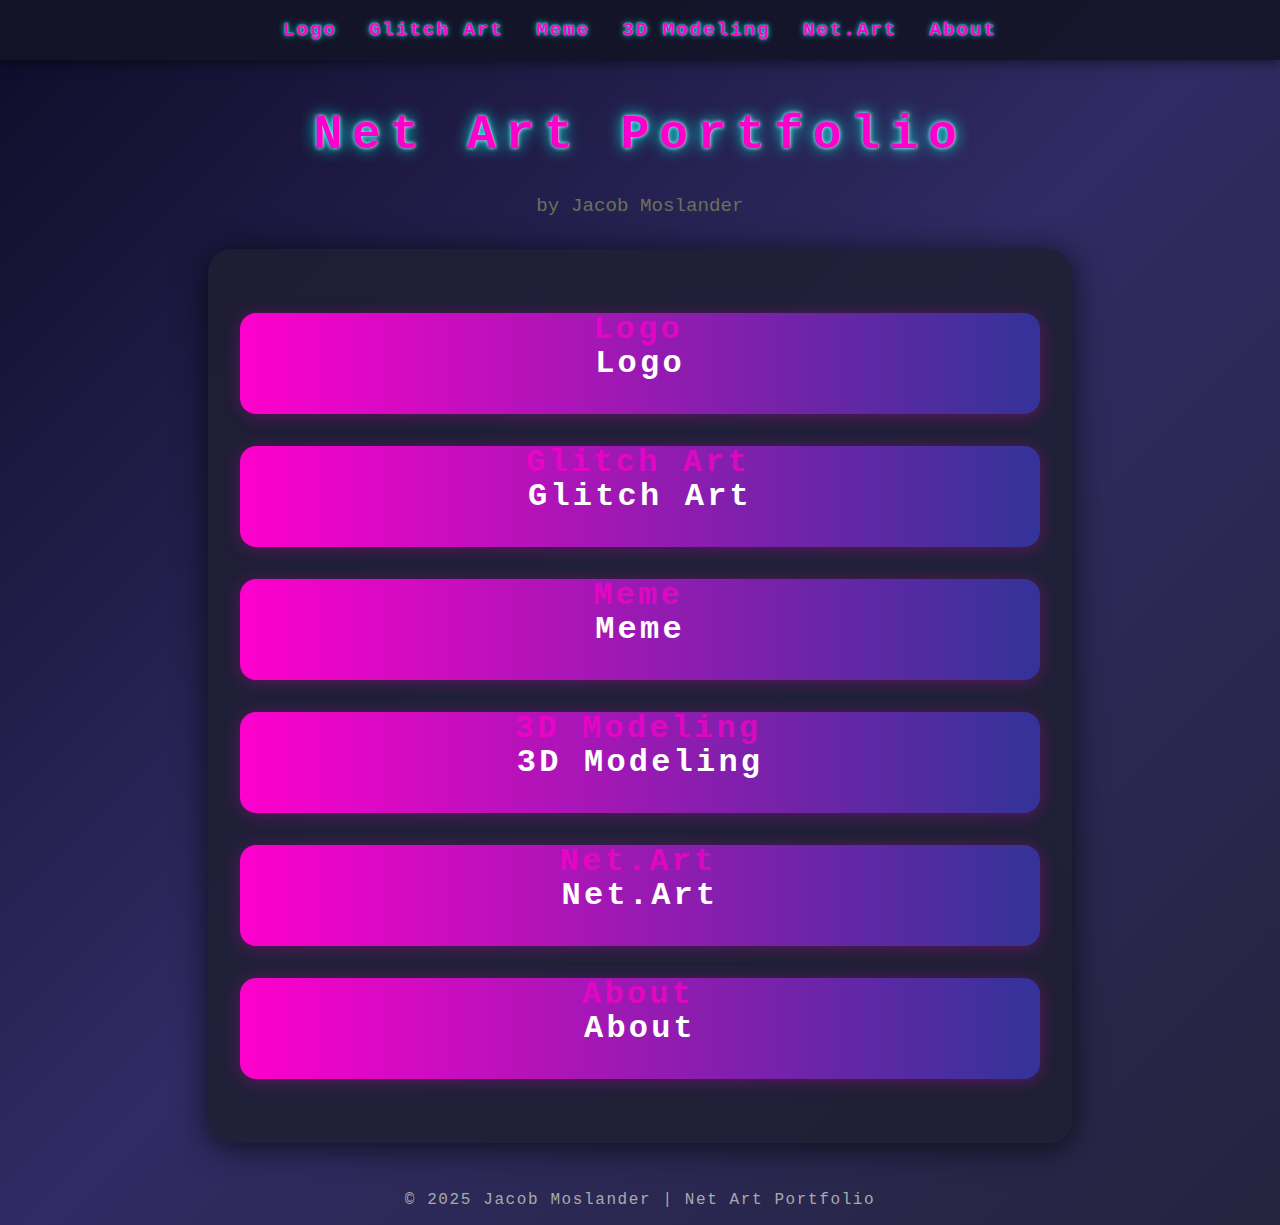
<file: index.html>
<!DOCTYPE html>
<html lang="en">
<head>
	<meta charset="UTF-8">
	<meta name="viewport" content="width=device-width, initial-scale=1.0">
	<title>Net Art Portfolio</title>
	<link rel="stylesheet" href="images/style.css">
</head>
<body>
	<nav>
		<a href="logo.html">Logo</a>
		<a href="glitch.html">Glitch Art</a>
		<a href="meme.html">Meme</a>
		<a href="#modeling">3D Modeling</a>
		<a href="#netart">Net.Art</a>
		<a href="about.html">About</a>
	</nav>
	<header>
		<h1>Net Art Portfolio</h1>
		<p style="font-size:1.2rem; color:#6b705c; text-shadow:none; background:none;">by Jacob Moslander</p>
	</header>
	<main>
		<a class="section-link" id="logo" data-text="Logo" href="logo.html">Logo</a>

		<a class="section-link" id="glitch" data-text="Glitch Art" href="glitch.html">Glitch Art</a>

		<a class="section-link" id="meme" data-text="Meme" href="meme.html">Meme</a>

		<a class="section-link" id="modeling" data-text="3D Modeling" href="3Dmodel.html">3D Modeling</a>

		<a class="section-link" id="netart" data-text="Net.Art" href="netart.html">Net.Art</a>

		<a class="section-link" id="about" data-text="About" href="about.html">About</a>

	</main>
	<footer>
		&copy; 2025 Jacob Moslander | Net Art Portfolio
	</footer>
</body>
</html>
</file>
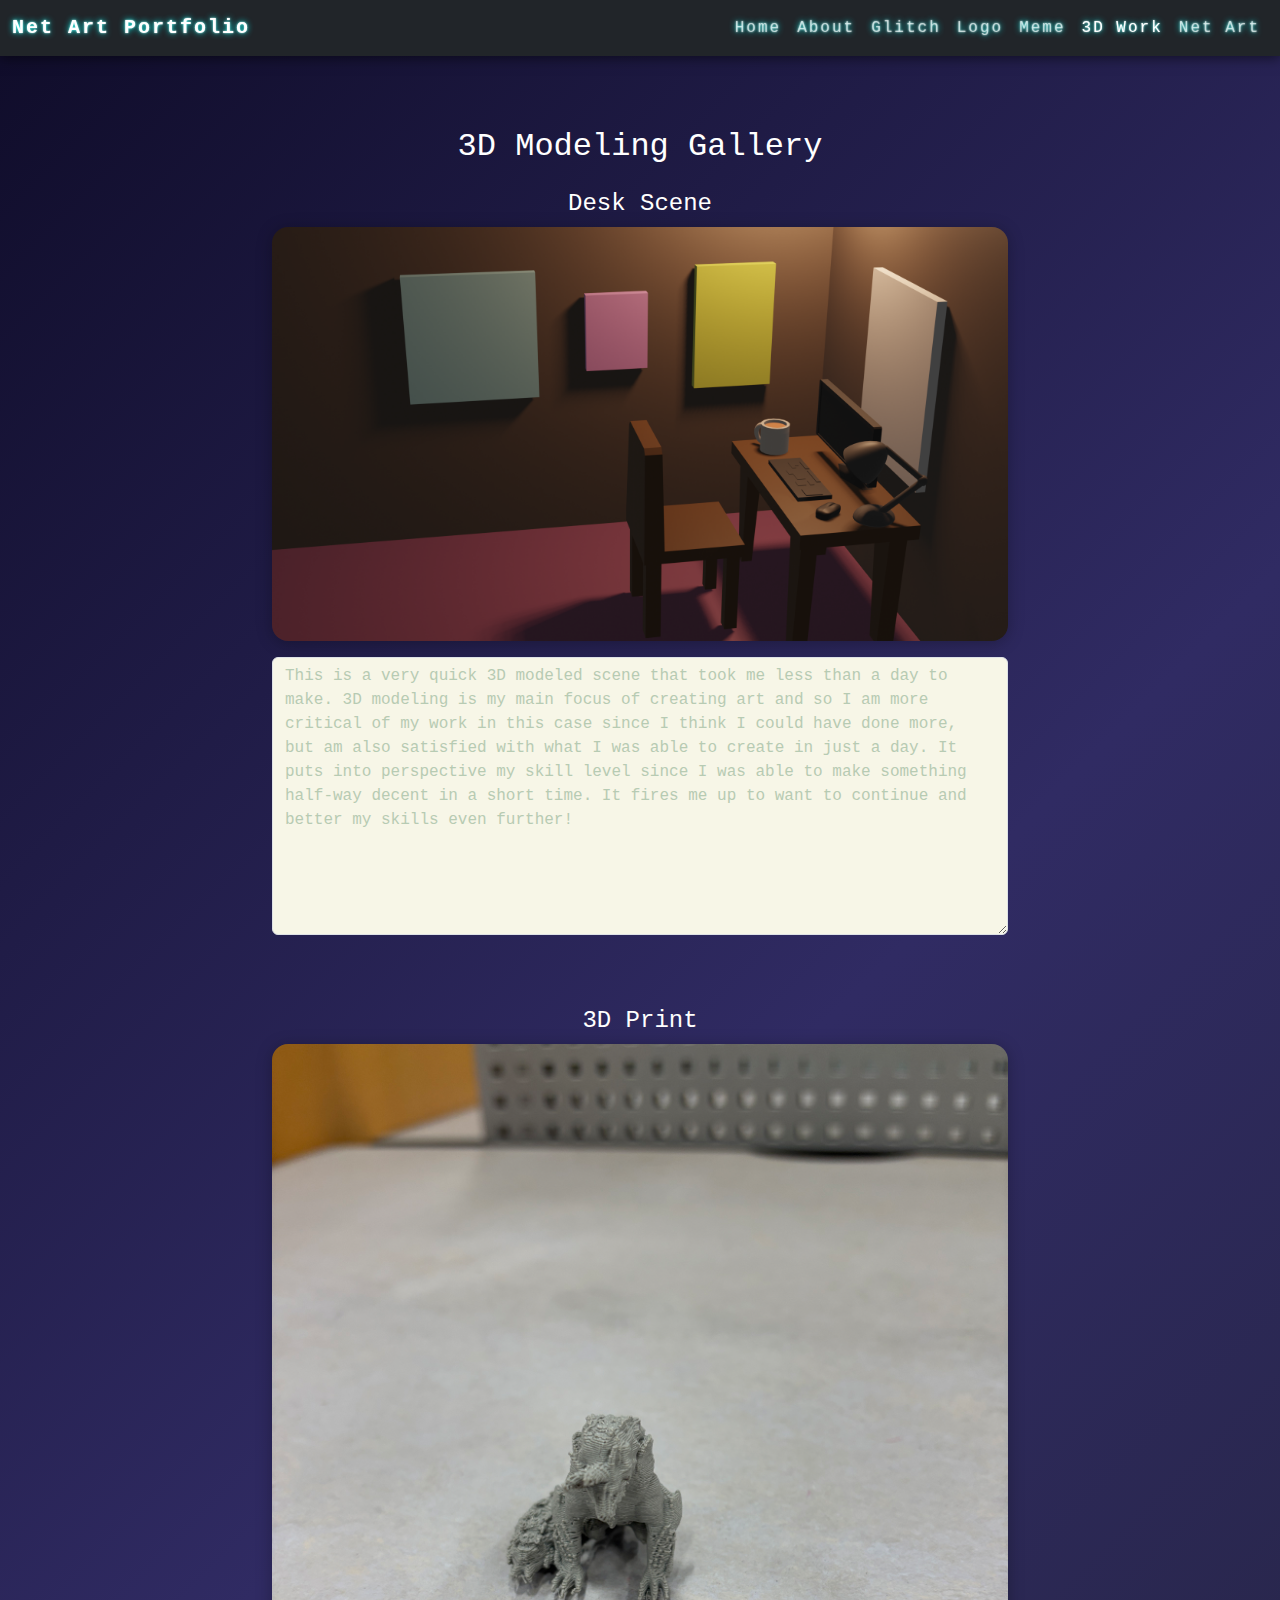
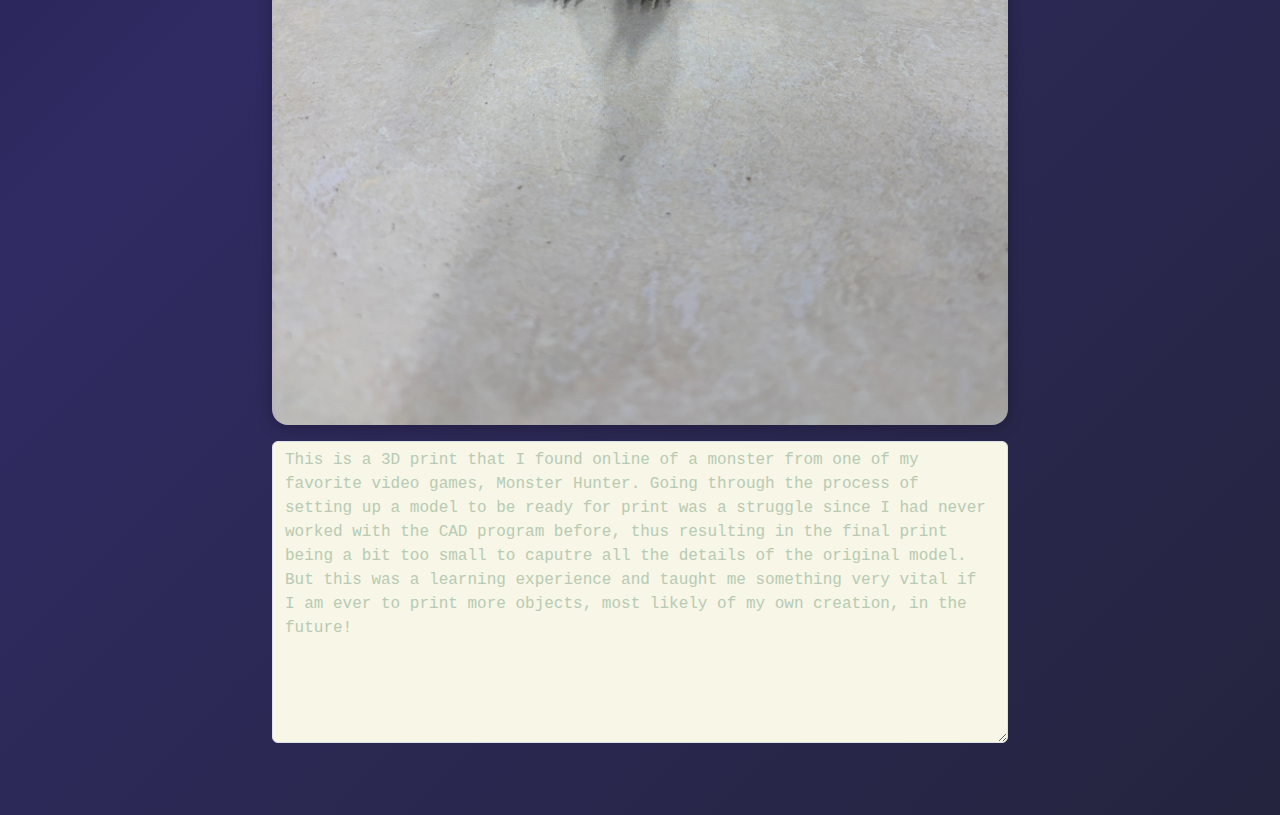
<file: 3Dmodel.html>
<!DOCTYPE html>
<html lang="en">
<head>
  <meta charset="UTF-8">
  <meta name="viewport" content="width=device-width, initial-scale=1.0">
  <title>3D Modeling Gallery</title>
  <link href="https://cdn.jsdelivr.net/npm/bootstrap@5.3.2/dist/css/bootstrap.min.css" rel="stylesheet">
  <link rel="stylesheet" href="images/style.css">
  <style>
    .gallery-img {
      cursor: pointer;
      transition: box-shadow 0.2s;
      box-shadow: 0 2px 16px #00000044;
      border-radius: 1rem;
      max-width: 100%;
      height: auto;
    }
    .gallery-img:hover {
      box-shadow: 0 4px 32px #00000088;
      filter: brightness(1.1) contrast(1.2);
    }
    .modal-img {
      width: 100%;
      border-radius: 1rem;
    }
  </style>
</head>
<body>
  <nav class="navbar navbar-expand-lg navbar-dark bg-dark sticky-top mb-4">
    <div class="container-fluid">
      <a class="navbar-brand" href="index.html">Net Art Portfolio</a>
      <button class="navbar-toggler" type="button" data-bs-toggle="collapse" data-bs-target="#navbarNav" aria-controls="navbarNav" aria-expanded="false" aria-label="Toggle navigation">
        <span class="navbar-toggler-icon"></span>
      </button>
      <div class="collapse navbar-collapse" id="navbarNav">
        <ul class="navbar-nav ms-auto">
          <li class="nav-item"><a class="nav-link" href="index.html">Home</a></li>
          <li class="nav-item"><a class="nav-link" href="about.html">About</a></li>
          <li class="nav-item"><a class="nav-link" href="glitch.html">Glitch</a></li>
          <li class="nav-item"><a class="nav-link" href="logo.html">Logo</a></li>
          <li class="nav-item"><a class="nav-link" href="meme.html">Meme</a></li>
          <li class="nav-item"><a class="nav-link active" href="3Dmodel.html">3D Work</a></li>
          <li class="nav-item"><a class="nav-link" href="netart.html">Net Art</a></li>
        </ul>
      </div>
    </div>
  </nav>
  <div class="container py-5">
    <h2 class="text-center mb-4">3D Modeling Gallery</h2>
    <div class="row justify-content-center">
      <div class="col-md-8 text-center mb-5">
        <h4>Desk Scene</h4>
        <img src="images/DeskScene.png" alt="Desk Scene" class="gallery-img mb-3" id="deskSceneImg">
        <div class="mb-4">
          <textarea class="form-control" rows="11" placeholder="Describe this 3D scene..." readonly tabindex="-1" style="background:#f7f6e7; color:#b7cbb3; cursor:not-allowed; pointer-events:none;">This is a very quick 3D modeled scene that took me less than a day to make. 3D modeling is my main focus of creating art and so I am more critical of my work in this case since I think I could have done more, but am also satisfied with what I was able to create in just a day. It puts into perspective my skill level since I was able to make something half-way decent in a short time. It fires me up to want to continue and better my skills even further!</textarea>
        </div>
      </div>
      <div class="col-md-8 text-center">
        <h4>3D Print</h4>
        <img src="images/3DPrint.jpeg" alt="3D Print" class="gallery-img mb-3" id="printImg">
        <div class="mb-4">
          <textarea class="form-control" rows="12" placeholder="Describe this 3D print..." readonly tabindex="-1" style="background:#f7f6e7; color:#b7cbb3; cursor:not-allowed; pointer-events:none;">This is a 3D print that I found online of a monster from one of my favorite video games, Monster Hunter. Going through the process of setting up a model to be ready for print was a struggle since I had never worked with the CAD program before, thus resulting in the final print being a bit too small to caputre all the details of the original model. But this was a learning experience and taught me something very vital if I am ever to print more objects, most likely of my own creation, in the future!</textarea>
        </div>
      </div>
    </div>
  </div>
  <!-- Modals -->
  <div class="modal fade" id="deskSceneModal" tabindex="-1" aria-labelledby="deskSceneModalLabel" aria-hidden="true">
    <div class="modal-dialog modal-dialog-centered modal-lg">
      <div class="modal-content bg-dark">
        <div class="modal-header border-0">
          <h5 class="modal-title text-white" id="deskSceneModalLabel">Desk Scene Preview</h5>
          <button type="button" class="btn-close btn-close-white" data-bs-dismiss="modal" aria-label="Close"></button>
        </div>
        <div class="modal-body text-center">
          <img src="images/DeskScene.png" alt="Desk Scene Large" class="modal-img">
        </div>
      </div>
    </div>
  </div>
  <div class="modal fade" id="printModal" tabindex="-1" aria-labelledby="printModalLabel" aria-hidden="true">
    <div class="modal-dialog modal-dialog-centered modal-lg">
      <div class="modal-content bg-dark">
        <div class="modal-header border-0">
          <h5 class="modal-title text-white" id="printModalLabel">3D Print Preview</h5>
          <button type="button" class="btn-close btn-close-white" data-bs-dismiss="modal" aria-label="Close"></button>
        </div>
        <div class="modal-body text-center">
          <img src="images/3DPrint.jpeg" alt="3D Print Large" class="modal-img">
        </div>
      </div>
    </div>
  </div>
  <script src="https://cdn.jsdelivr.net/npm/bootstrap@5.3.2/dist/js/bootstrap.bundle.min.js"></script>
  <script>
    document.getElementById('deskSceneImg').addEventListener('click', function() {
      var modal = new bootstrap.Modal(document.getElementById('deskSceneModal'));
      modal.show();
    });
    document.getElementById('printImg').addEventListener('click', function() {
      var modal = new bootstrap.Modal(document.getElementById('printModal'));
      modal.show();
    });
  </script>
</body>
</html>
</file>
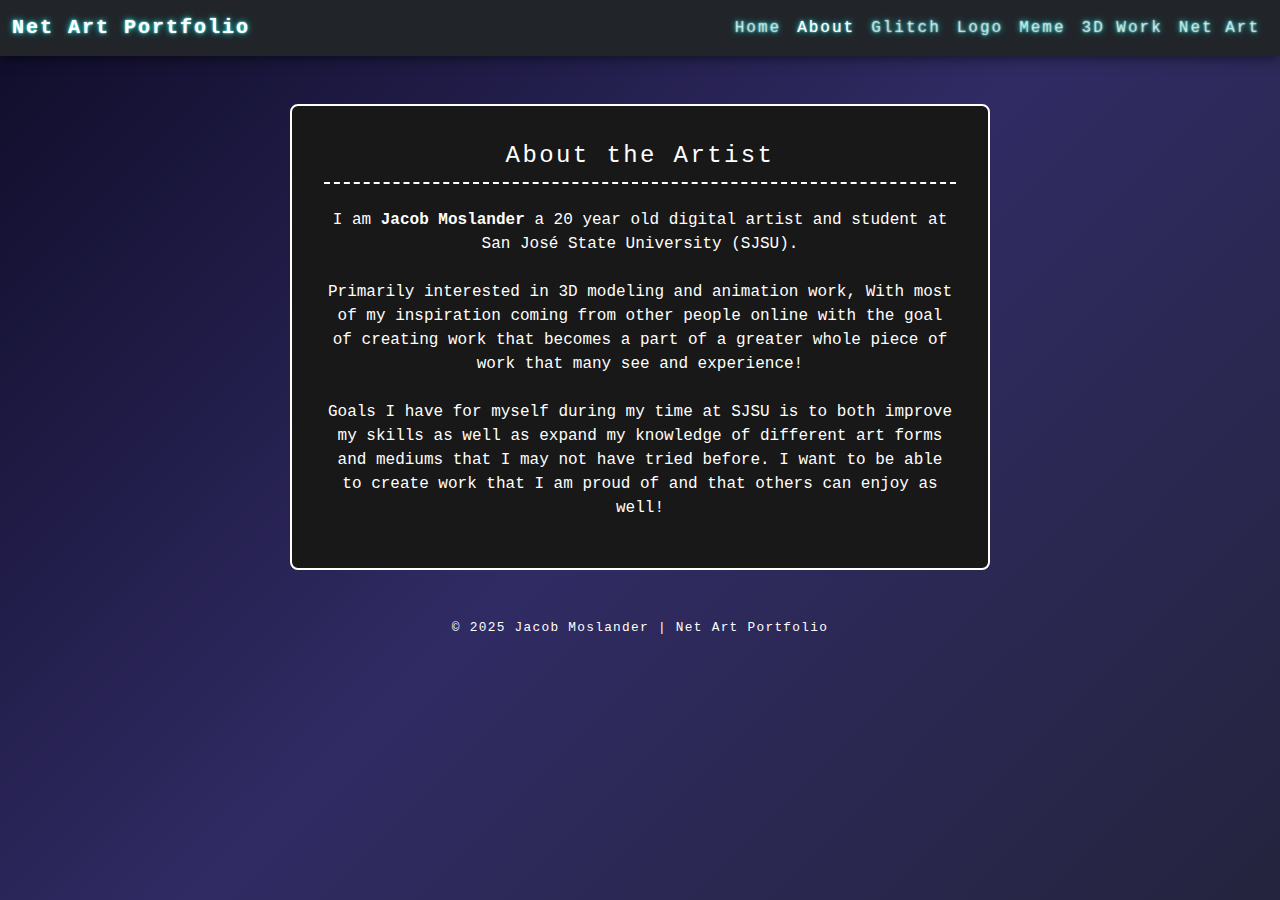
<file: about.html>
<!DOCTYPE html>
<html lang="en">
<head>
  <meta charset="UTF-8">
  <meta name="viewport" content="width=device-width, initial-scale=1.0">
  <title>About | Jacob Moslander</title>
  <link href="https://cdn.jsdelivr.net/npm/bootstrap@5.3.2/dist/css/bootstrap.min.css" rel="stylesheet">
  <link rel="stylesheet" href="images/style.css">
  <style>
    .about-section {
      background: #181818;
      border: 2px solid #fff;
      border-radius: 0.5rem;
      padding: 2rem;
      max-width: 700px;
      margin: 3rem auto;
      color: #fff;
      font-family: 'Press Start 2P', 'IBM Plex Mono', 'Courier New', Courier, monospace;
      font-size: 1rem;
      text-align: center;
    }
    .about-title {
      font-size: 1.5rem;
      color: #fff;
      border-bottom: 2px dashed #fff;
      margin-bottom: 1.5rem;
      padding-bottom: 0.5rem;
      letter-spacing: 0.1em;
    }
    .about-img {
      width: 120px;
      height: 120px;
      object-fit: cover;
      border-radius: 50%;
      border: 2px solid #fff;
      margin-bottom: 1.5rem;
      background: #222;
    }
  </style>
</head>
<body>
  <nav class="navbar navbar-expand-lg navbar-dark bg-dark sticky-top mb-4">
    <div class="container-fluid">
      <a class="navbar-brand" href="index.html">Net Art Portfolio</a>
      <button class="navbar-toggler" type="button" data-bs-toggle="collapse" data-bs-target="#navbarNav" aria-controls="navbarNav" aria-expanded="false" aria-label="Toggle navigation">
        <span class="navbar-toggler-icon"></span>
      </button>
      <div class="collapse navbar-collapse" id="navbarNav">
        <ul class="navbar-nav ms-auto">
          <li class="nav-item"><a class="nav-link" href="index.html">Home</a></li>
          <li class="nav-item"><a class="nav-link active" href="about.html">About</a></li>
          <li class="nav-item"><a class="nav-link" href="glitch.html">Glitch</a></li>
          <li class="nav-item"><a class="nav-link" href="logo.html">Logo</a></li>
          <li class="nav-item"><a class="nav-link" href="meme.html">Meme</a></li>
          <li class="nav-item"><a class="nav-link" href="3Dmodel.html">3D Work</a></li>
          <li class="nav-item"><a class="nav-link" href="netart.html">Net Art</a></li>
        </ul>
      </div>
    </div>
  </nav>
  <section class="about-section">
    <div class="about-title">About the Artist</div>
    <!-- Optionally add a profile image here -->
    <!-- <img src="images/profile.jpg" alt="Jacob Moslander" class="about-img"> -->
    <p>
      I am <strong>Jacob Moslander</strong> a 20 year old digital artist and student at San José State University (SJSU).<br><br>
      Primarily interested in 3D modeling and animation work, With most of my inspiration coming from other people online with the goal of creating work that becomes a part of a greater whole piece of work that many see and experience! <br><br>
      Goals I have for myself during my time at SJSU is to both improve my skills as well as expand my knowledge of different art forms and mediums that I may not have tried before. I want to be able to create work that I am proud of and that others can enjoy as well!
    </p>
  </section>
  <footer class="text-center mt-5 mb-3" style="color:#fff; font-size:0.8rem;">
    &copy; 2025 Jacob Moslander | Net Art Portfolio
  </footer>
</body>
</html>
</file>
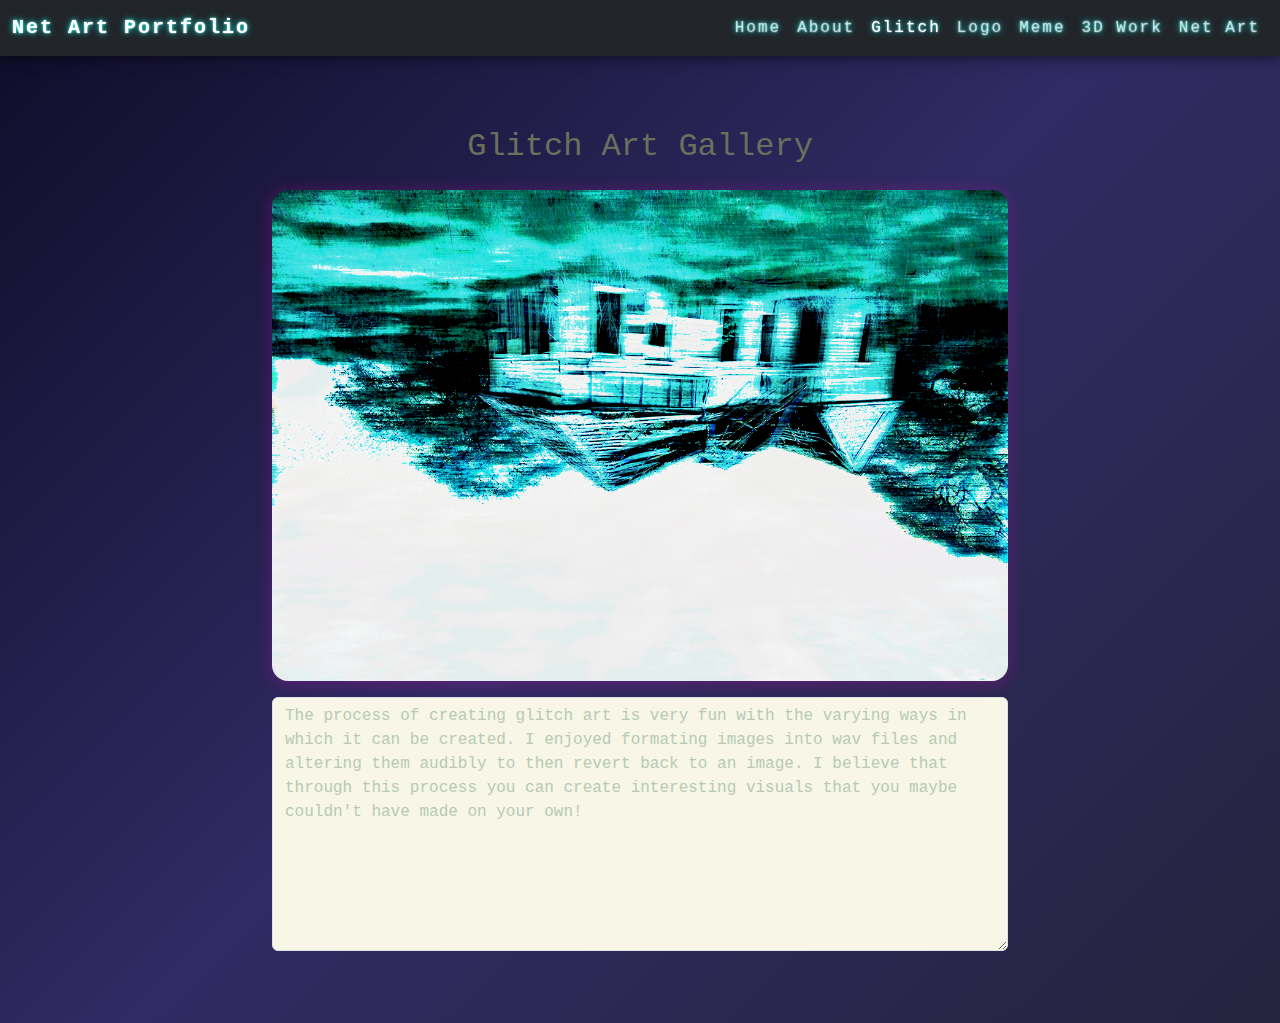
<file: glitch.html>
<!DOCTYPE html>
<html lang="en">
<head>
  <meta charset="UTF-8">
  <meta name="viewport" content="width=device-width, initial-scale=1.0">
  <title>Glitch Art Gallery</title>
  <link href="https://cdn.jsdelivr.net/npm/bootstrap@5.3.2/dist/css/bootstrap.min.css" rel="stylesheet">
  <link rel="stylesheet" href="images/style.css">
  <style>
    .gallery-img {
      cursor: pointer;
      transition: box-shadow 0.2s;
      box-shadow: 0 2px 16px #ff00cc44;
      border-radius: 1rem;
      max-width: 100%;
      height: auto;
    }
    .gallery-img:hover {
      box-shadow: 0 4px 32px #00fff788;
      filter: brightness(1.1) contrast(1.2);
    }
    .modal-img {
      width: 100%;
      border-radius: 1rem;
    }
  </style>
</head>
<body>
  <nav class="navbar navbar-expand-lg navbar-dark bg-dark sticky-top mb-4">
    <div class="container-fluid">
      <a class="navbar-brand" href="index.html">Net Art Portfolio</a>
      <button class="navbar-toggler" type="button" data-bs-toggle="collapse" data-bs-target="#navbarNav" aria-controls="navbarNav" aria-expanded="false" aria-label="Toggle navigation">
        <span class="navbar-toggler-icon"></span>
      </button>
      <div class="collapse navbar-collapse" id="navbarNav">
        <ul class="navbar-nav ms-auto">
          <li class="nav-item"><a class="nav-link" href="index.html">Home</a></li>
          <li class="nav-item"><a class="nav-link" href="about.html">About</a></li>
          <li class="nav-item"><a class="nav-link active" href="glitch.html">Glitch</a></li>
          <li class="nav-item"><a class="nav-link" href="logo.html">Logo</a></li>
          <li class="nav-item"><a class="nav-link" href="meme.html">Meme</a></li>
          <li class="nav-item"><a class="nav-link" href="3Dmodel.html">3D Work</a></li>
          <li class="nav-item"><a class="nav-link" href="netart.html">Net Art</a></li>
        </ul>
      </div>
    </div>
  </nav>
  <div class="container py-5">
    <h2 class="text-center mb-4" style="color:#6b705c; text-shadow:none; background:none;">Glitch Art Gallery</h2>
    <div class="row justify-content-center">
      <div class="col-md-8 text-center">
        <img src="images/glitch-art.png" alt="Glitch Art" class="gallery-img mb-3" id="glitchImage">
        <div class="mb-4">
          <textarea class="form-control" rows="10" placeholder="Describe this artwork..." readonly tabindex="-1" style="background:#f7f6e7; color:#b7cbb3; cursor:not-allowed; pointer-events:none;">The process of creating glitch art is very fun with the varying ways in which it can be created. I enjoyed formating images into wav files and altering them audibly to then revert back to an image. I believe that through this process you can create interesting visuals that you maybe couldn't have made on your own!</textarea>
        </div>
      </div>
    </div>
  </div>
  <!-- Modal -->
  <div class="modal fade" id="imageModal" tabindex="-1" aria-labelledby="imageModalLabel" aria-hidden="true">
    <div class="modal-dialog modal-dialog-centered modal-lg">
      <div class="modal-content bg-dark">
        <div class="modal-header border-0">
          <h5 class="modal-title text-white" id="imageModalLabel">Glitch Art Preview</h5>
          <button type="button" class="btn-close btn-close-white" data-bs-dismiss="modal" aria-label="Close"></button>
        </div>
        <div class="modal-body text-center">
          <img src="images/glitch-art.png" alt="Glitch Art Large" class="modal-img">
        </div>
      </div>
    </div>
  </div>
  <script src="https://cdn.jsdelivr.net/npm/bootstrap@5.3.2/dist/js/bootstrap.bundle.min.js"></script>
  <script>
    document.getElementById('glitchImage').addEventListener('click', function() {
      var modal = new bootstrap.Modal(document.getElementById('imageModal'));
      modal.show();
    });
  </script>
</body>
</html>
</file>
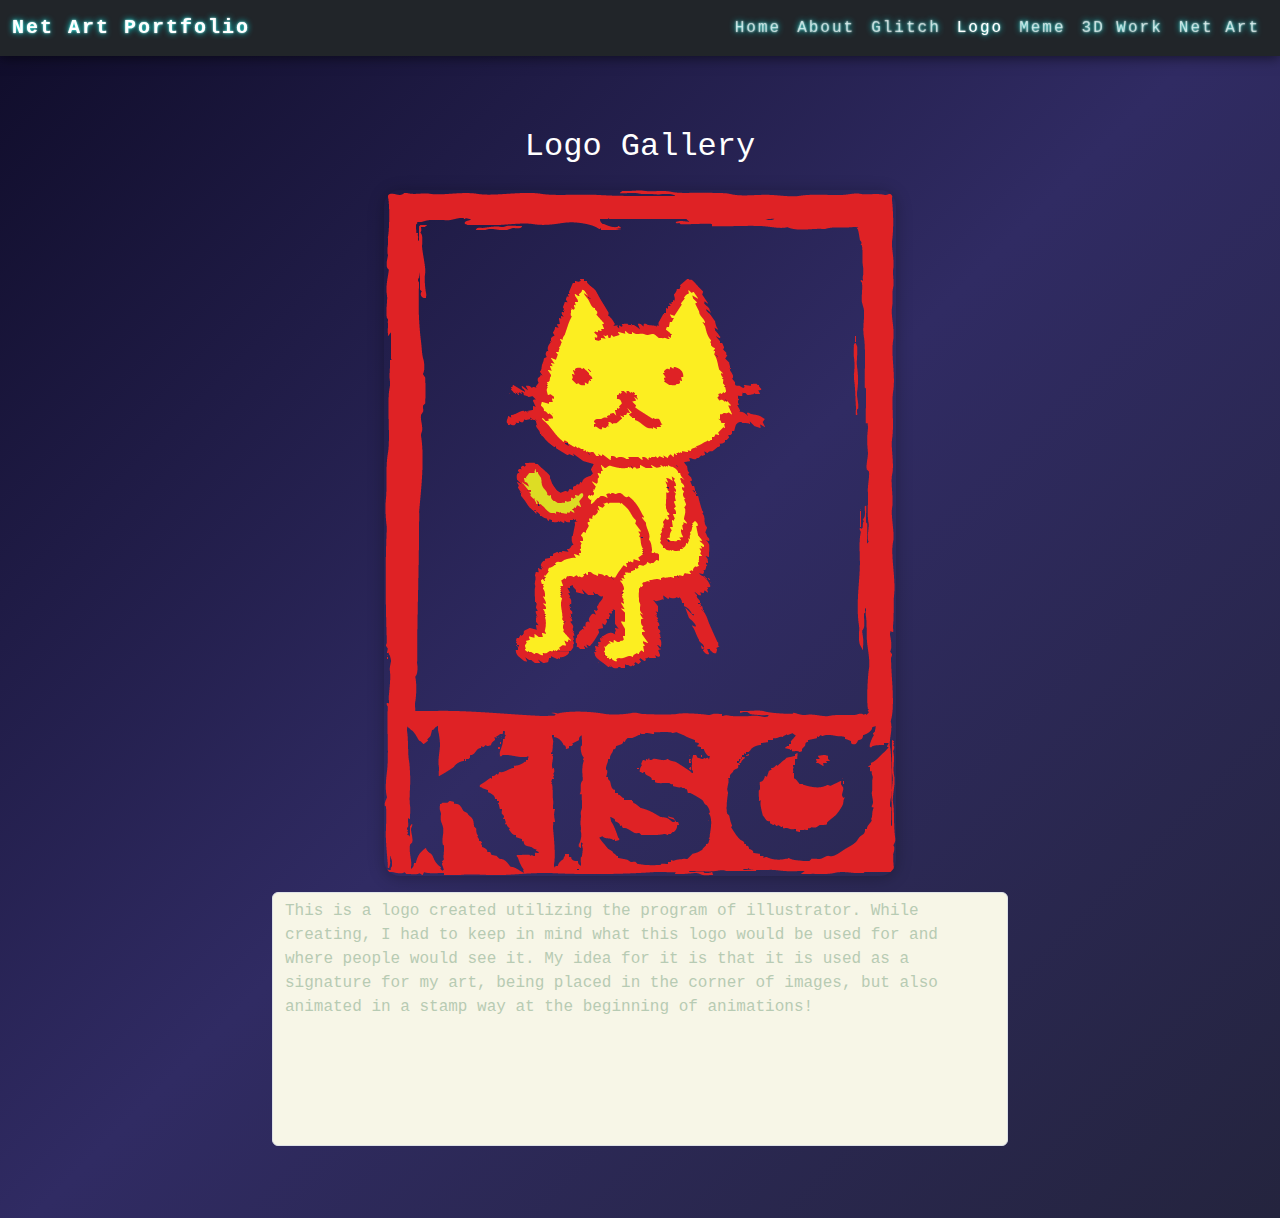
<file: logo.html>
<!DOCTYPE html>
<html lang="en">
<head>
  <meta charset="UTF-8">
  <meta name="viewport" content="width=device-width, initial-scale=1.0">
  <title>Logo Gallery</title>
  <link href="https://cdn.jsdelivr.net/npm/bootstrap@5.3.2/dist/css/bootstrap.min.css" rel="stylesheet">
  <link rel="stylesheet" href="images/style.css">
  <style>
    .gallery-img {
      cursor: pointer;
      transition: box-shadow 0.2s;
      box-shadow: 0 2px 16px #00000044;
      border-radius: 1rem;
      max-width: 100%;
      height: auto;
    }
    .gallery-img:hover {
      box-shadow: 0 4px 32px #00000088;
      filter: brightness(1.1) contrast(1.2);
    }
    .modal-img {
      width: 100%;
      border-radius: 1rem;
    }
  </style>
</head>
<body>
  <nav class="navbar navbar-expand-lg navbar-dark bg-dark sticky-top mb-4">
    <div class="container-fluid">
      <a class="navbar-brand" href="index.html">Net Art Portfolio</a>
      <button class="navbar-toggler" type="button" data-bs-toggle="collapse" data-bs-target="#navbarNav" aria-controls="navbarNav" aria-expanded="false" aria-label="Toggle navigation">
        <span class="navbar-toggler-icon"></span>
      </button>
      <div class="collapse navbar-collapse" id="navbarNav">
        <ul class="navbar-nav ms-auto">
          <li class="nav-item"><a class="nav-link" href="index.html">Home</a></li>
          <li class="nav-item"><a class="nav-link" href="about.html">About</a></li>
          <li class="nav-item"><a class="nav-link" href="glitch.html">Glitch</a></li>
          <li class="nav-item"><a class="nav-link active" href="logo.html">Logo</a></li>
          <li class="nav-item"><a class="nav-link" href="meme.html">Meme</a></li>
          <li class="nav-item"><a class="nav-link" href="3Dmodel.html">3D Work</a></li>
          <li class="nav-item"><a class="nav-link" href="netart.html">Net Art</a></li>
        </ul>
      </div>
    </div>
  </nav>
  <div class="container py-5">
    <h2 class="text-center mb-4">Logo Gallery</h2>
    <div class="row justify-content-center">
      <div class="col-md-8 text-center">
        <img src="images/Logo.png" alt="Logo" class="gallery-img mb-3" id="logoImage">
        <div class="mb-4">
          <textarea class="form-control" rows="10" placeholder="Describe this logo..." readonly tabindex="-1" style="background:#f7f6e7; color:#b7cbb3; cursor:not-allowed; pointer-events:none; height:auto; min-height:220px; overflow:hidden; resize:none;">This is a logo created utilizing the program of illustrator. While creating, I had to keep in mind what this logo would be used for and where people would see it. My idea for it is that it is used as a signature for my art, being placed in the corner of images, but also animated in a stamp way at the beginning of animations! </textarea>
        </div>
      </div>
    </div>
  </div>
  <!-- Modal -->
  <div class="modal fade" id="imageModal" tabindex="-1" aria-labelledby="imageModalLabel" aria-hidden="true">
    <div class="modal-dialog modal-dialog-centered modal-lg">
      <div class="modal-content bg-dark">
        <div class="modal-header border-0">
          <h5 class="modal-title text-white" id="imageModalLabel">Logo Preview</h5>
          <button type="button" class="btn-close btn-close-white" data-bs-dismiss="modal" aria-label="Close"></button>
        </div>
        <div class="modal-body text-center">
          <img src="images/Logo.png" alt="Logo Large" class="modal-img">
        </div>
      </div>
    </div>
  </div>
  <script src="https://cdn.jsdelivr.net/npm/bootstrap@5.3.2/dist/js/bootstrap.bundle.min.js"></script>
  <script>
    document.getElementById('logoImage').addEventListener('click', function() {
      var modal = new bootstrap.Modal(document.getElementById('imageModal'));
      modal.show();
    });
  </script>
</body>
</html>
</file>
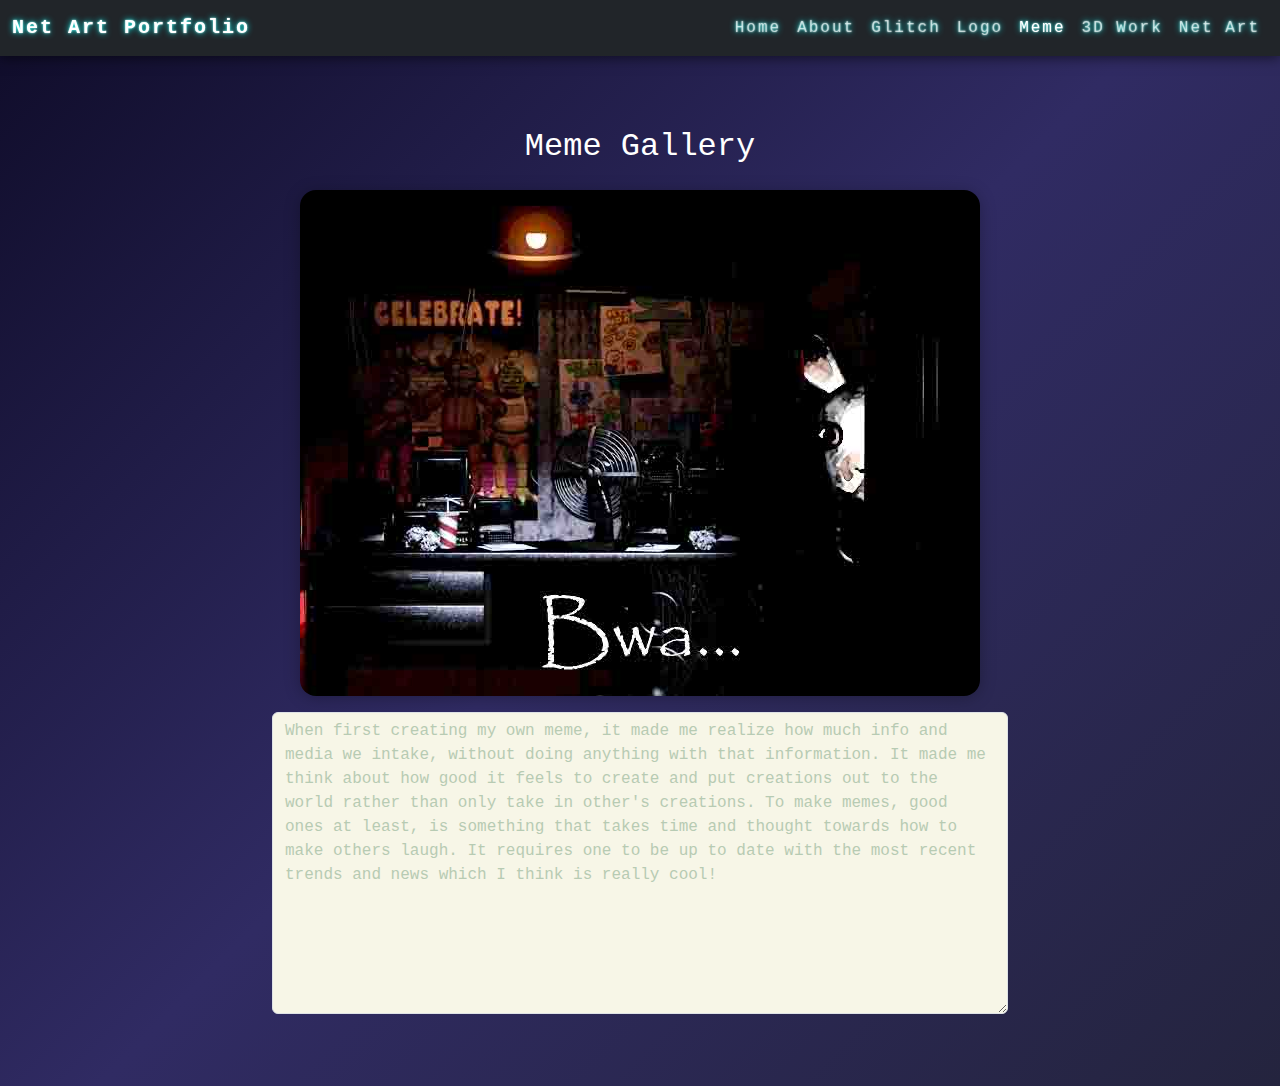
<file: meme.html>
<!DOCTYPE html>
<html lang="en">
<head>
  <meta charset="UTF-8">
  <meta name="viewport" content="width=device-width, initial-scale=1.0">
  <title>Meme Gallery</title>
  <link href="https://cdn.jsdelivr.net/npm/bootstrap@5.3.2/dist/css/bootstrap.min.css" rel="stylesheet">
  <link rel="stylesheet" href="images/style.css">
  <style>
    .gallery-img {
      cursor: pointer;
      transition: box-shadow 0.2s;
      box-shadow: 0 2px 16px #00000044;
      border-radius: 1rem;
      max-width: 100%;
      height: auto;
    }
    .gallery-img:hover {
      box-shadow: 0 4px 32px #00000088;
      filter: brightness(1.1) contrast(1.2);
    }
    .modal-img {
      width: 100%;
      border-radius: 1rem;
    }
  </style>
</head>
<body>
  <nav class="navbar navbar-expand-lg navbar-dark bg-dark sticky-top mb-4">
    <div class="container-fluid">
      <a class="navbar-brand" href="index.html">Net Art Portfolio</a>
      <button class="navbar-toggler" type="button" data-bs-toggle="collapse" data-bs-target="#navbarNav" aria-controls="navbarNav" aria-expanded="false" aria-label="Toggle navigation">
        <span class="navbar-toggler-icon"></span>
      </button>
      <div class="collapse navbar-collapse" id="navbarNav">
        <ul class="navbar-nav ms-auto">
          <li class="nav-item"><a class="nav-link" href="index.html">Home</a></li>
          <li class="nav-item"><a class="nav-link" href="about.html">About</a></li>
          <li class="nav-item"><a class="nav-link" href="glitch.html">Glitch</a></li>
          <li class="nav-item"><a class="nav-link" href="logo.html">Logo</a></li>
          <li class="nav-item"><a class="nav-link active" href="meme.html">Meme</a></li>
          <li class="nav-item"><a class="nav-link" href="3Dmodel.html">3D Work</a></li>
          <li class="nav-item"><a class="nav-link" href="netart.html">Net Art</a></li>
        </ul>
      </div>
    </div>
  </nav>
  <div class="container py-5">
    <h2 class="text-center mb-4">Meme Gallery</h2>
    <div class="row justify-content-center">
      <div class="col-md-8 text-center">
        <img src="images/meme.jpg" alt="Meme" class="gallery-img mb-3" id="memeImage">
        <div class="mb-4">
          <textarea class="form-control" rows="12" placeholder="Describe this meme..." readonly tabindex="-1" style="background:#f7f6e7; color:#b7cbb3; cursor:not-allowed; pointer-events:none;">When first creating my own meme, it made me realize how much info and media we intake, without doing anything with that information. It made me think about how good it feels to create and put creations out to the world rather than only take in other's creations. To make memes, good ones at least, is something that takes time and thought towards how to make others laugh. It requires one to be up to date with the most recent trends and news which I think is really cool!</textarea>
        </div>
      </div>
    </div>
  </div>
  <!-- Modal -->
  <div class="modal fade" id="imageModal" tabindex="-1" aria-labelledby="imageModalLabel" aria-hidden="true">
    <div class="modal-dialog modal-dialog-centered modal-lg">
      <div class="modal-content bg-dark">
        <div class="modal-header border-0">
          <h5 class="modal-title text-white" id="imageModalLabel">Meme Preview</h5>
          <button type="button" class="btn-close btn-close-white" data-bs-dismiss="modal" aria-label="Close"></button>
        </div>
        <div class="modal-body text-center">
          <img src="images/meme.jpg" alt="Meme Large" class="modal-img">
        </div>
      </div>
    </div>
  </div>
  <script src="https://cdn.jsdelivr.net/npm/bootstrap@5.3.2/dist/js/bootstrap.bundle.min.js"></script>
  <script>
    document.getElementById('memeImage').addEventListener('click', function() {
      var modal = new bootstrap.Modal(document.getElementById('imageModal'));
      modal.show();
    });
  </script>
</body>
</html>
</file>
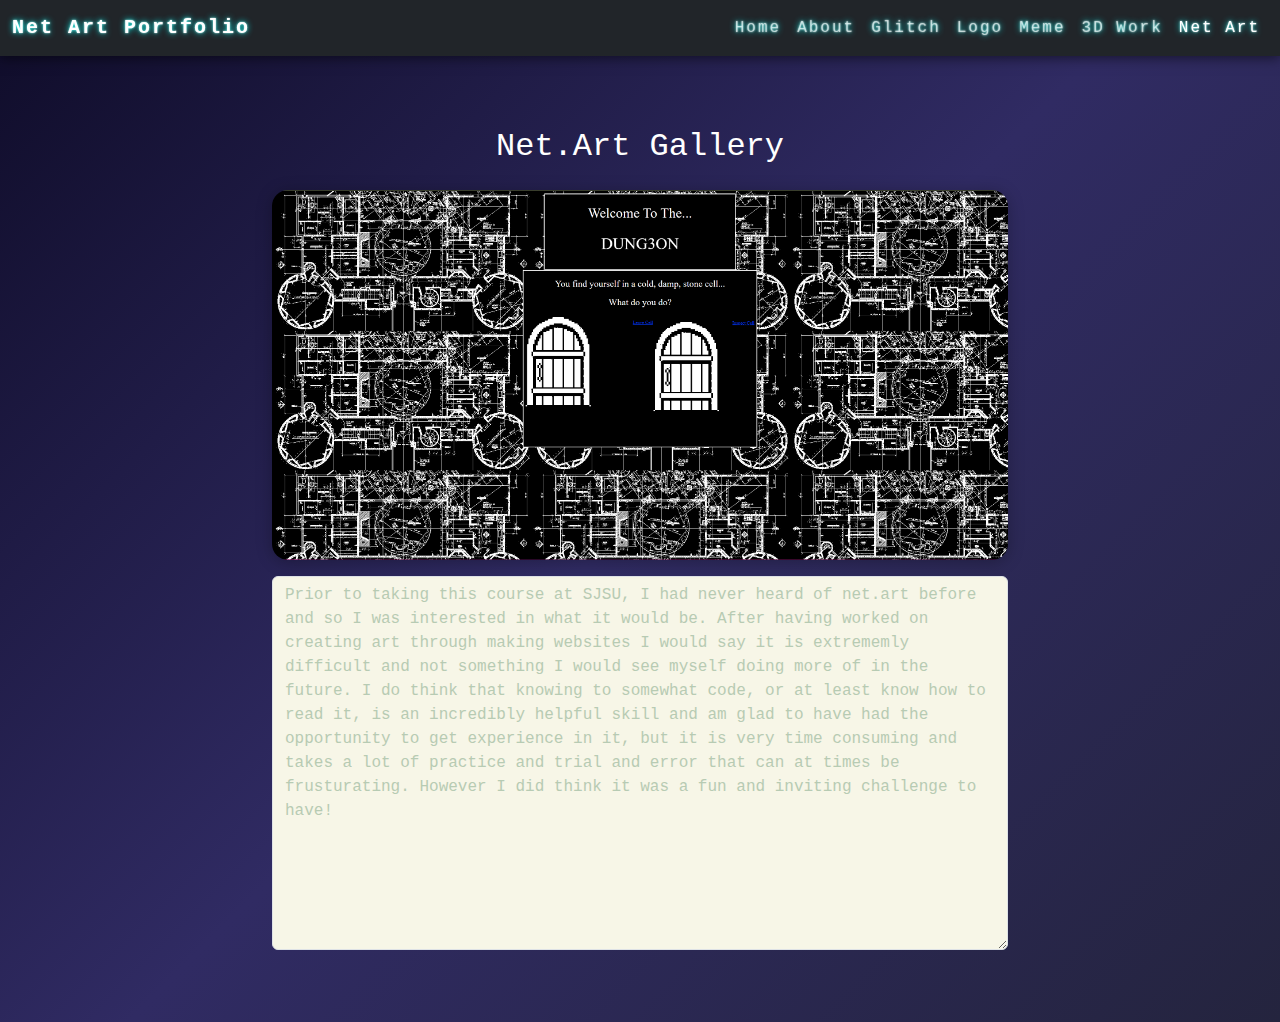
<file: netart.html>
<!DOCTYPE html>
<html lang="en">
<head>
  <meta charset="UTF-8">
  <meta name="viewport" content="width=device-width, initial-scale=1.0">
  <title>Net.Art Gallery</title>
  <link href="https://cdn.jsdelivr.net/npm/bootstrap@5.3.2/dist/css/bootstrap.min.css" rel="stylesheet">
  <link rel="stylesheet" href="images/style.css">
  <style>
    .gallery-img {
      cursor: pointer;
      transition: box-shadow 0.2s;
      box-shadow: 0 2px 16px #00000044;
      border-radius: 1rem;
      max-width: 100%;
      height: auto;
    }
    .gallery-img:hover {
      box-shadow: 0 4px 32px #00000088;
      filter: brightness(1.1) contrast(1.2);
    }
    .modal-img {
      width: 100%;
      border-radius: 1rem;
    }
  </style>
</head>
<body>
  <nav class="navbar navbar-expand-lg navbar-dark bg-dark sticky-top mb-4">
    <div class="container-fluid">
      <a class="navbar-brand" href="index.html">Net Art Portfolio</a>
      <button class="navbar-toggler" type="button" data-bs-toggle="collapse" data-bs-target="#navbarNav" aria-controls="navbarNav" aria-expanded="false" aria-label="Toggle navigation">
        <span class="navbar-toggler-icon"></span>
      </button>
      <div class="collapse navbar-collapse" id="navbarNav">
        <ul class="navbar-nav ms-auto">
          <li class="nav-item"><a class="nav-link" href="index.html">Home</a></li>
          <li class="nav-item"><a class="nav-link" href="about.html">About</a></li>
          <li class="nav-item"><a class="nav-link" href="glitch.html">Glitch</a></li>
          <li class="nav-item"><a class="nav-link" href="logo.html">Logo</a></li>
          <li class="nav-item"><a class="nav-link" href="meme.html">Meme</a></li>
          <li class="nav-item"><a class="nav-link" href="3Dmodel.html">3D Work</a></li>
          <li class="nav-item"><a class="nav-link active" href="netart.html">Net Art</a></li>
        </ul>
      </div>
    </div>
  </nav>
  <div class="container py-5">
    <h2 class="text-center mb-4">Net.Art Gallery</h2>
    <div class="row justify-content-center">
      <div class="col-md-8 text-center">
        <img src="images/dung3onsc.PNG" alt="Net Art" class="gallery-img mb-3" id="netartImage" style="cursor:pointer;">
        <div class="mb-4">
          <textarea class="form-control" rows="15" placeholder="Describe this net.art piece..." readonly tabindex="-1" style="background:#f7f6e7; color:#b7cbb3; cursor:not-allowed; pointer-events:none;">Prior to taking this course at SJSU, I had never heard of net.art before and so I was interested in what it would be. After having worked on creating art through making websites I would say it is extrememly difficult and not something I would see myself doing more of in the future. I do think that knowing to somewhat code, or at least know how to read it, is an incredibly helpful skill and am glad to have had the opportunity to get experience in it, but it is very time consuming and takes a lot of practice and trial and error that can at times be frusturating. However I did think it was a fun and inviting challenge to have!</textarea>
        </div>
      </div>
    </div>
  </div>
  <!-- Modal -->
  <div class="modal fade" id="imageModal" tabindex="-1" aria-labelledby="imageModalLabel" aria-hidden="true">
    <div class="modal-dialog modal-dialog-centered modal-lg">
      <div class="modal-content bg-dark">
        <div class="modal-header border-0">
          <h5 class="modal-title text-white" id="imageModalLabel">Net.Art Preview</h5>
          <button type="button" class="btn-close btn-close-white" data-bs-dismiss="modal" aria-label="Close"></button>
        </div>
        <div class="modal-body text-center">
          <img src="images/dung3onsc.PNG" alt="Net Art Large" class="modal-img">
        </div>
      </div>
    </div>
  </div>
  <script src="https://cdn.jsdelivr.net/npm/bootstrap@5.3.2/dist/js/bootstrap.bundle.min.js"></script>
  <script>
    document.getElementById('netartImage').addEventListener('click', function() {
      window.open("https://jc0b8.github.io/DUNG3ON/", "_blank");
    });
  </script>
</body>
</html>
</file>
<file: images/style.css>
/* Net Art Inspired Portfolio Styles */
body {
  background: #0f0c29;  /* fallback for old browsers */
  background: linear-gradient(135deg, #0f0c29 0%, #302b63 50%, #24243e 100%);
  color: #fff;
  font-family: 'Courier New', Courier, monospace;
  margin: 0;
  min-height: 100vh;
  overflow-x: hidden;
}

nav {
  display: flex;
  justify-content: center;
  gap: 2rem;
  background: rgba(20, 20, 40, 0.95);
  padding: 1.2rem 0;
  position: sticky;
  top: 0;
  z-index: 100;
  box-shadow: 0 2px 12px #0008;
}

nav a {
  color: #ff00cc;
  text-decoration: none;
  font-size: 1.2rem;
  font-weight: bold;
  letter-spacing: 2px;
  transition: color 0.2s, text-shadow 0.2s;
  text-shadow: 0 0 6px #00fff7, 0 0 2px #fff;
}

nav a:hover {
  color: #00fff7;
  text-shadow: 0 0 12px #ff00cc, 0 0 4px #fff;
}

header {
  text-align: center;
  margin-top: 3rem;
  margin-bottom: 2rem;
}

h1 {
  font-size: 3rem;
  letter-spacing: 0.2em;
  color: #ff00cc;
  text-shadow: 0 0 16px #00fff7, 0 0 4px #fff;
  animation: glitch 1.2s infinite linear alternate-reverse;
}

@keyframes glitch {
  0% { text-shadow: 2px 0 #00fff7, -2px 0 #ff00cc; }
  20% { text-shadow: -2px 0 #00fff7, 2px 0 #ff00cc; }
  40% { text-shadow: 2px 2px #00fff7, -2px -2px #ff00cc; }
  60% { text-shadow: -2px 2px #00fff7, 2px -2px #ff00cc; }
  80% { text-shadow: 0 2px #00fff7, 0 -2px #ff00cc; }
  100% { text-shadow: 2px 0 #00fff7, -2px 0 #ff00cc; }
}

main {
  max-width: 800px;
  margin: 0 auto;
  padding: 2rem;
  background: rgba(30, 30, 50, 0.85);
  border-radius: 1.5rem;
  box-shadow: 0 4px 32px #000a;
}

.section-link {
  display: block;
  margin: 2rem 0;
  padding: 2rem;
  background: linear-gradient(90deg, #ff00cc 0%, #333399 100%);
  color: #fff;
  font-size: 2rem;
  text-align: center;
  border-radius: 1rem;
  text-decoration: none;
  font-weight: bold;
  letter-spacing: 0.1em;
  box-shadow: 0 2px 16px #ff00cc44;
  transition: transform 0.2s, box-shadow 0.2s;
  position: relative;
  overflow: hidden;
}

.section-link:hover {
  transform: scale(1.04) rotate(-1deg);
  box-shadow: 0 4px 32px #00fff788;
  background: linear-gradient(90deg, #00fff7 0%, #ff00cc 100%);
  color: #0f0c29;
}

footer {
  text-align: center;
  margin: 3rem 0 1rem 0;
  color: #aaa;
  font-size: 1rem;
  letter-spacing: 0.1em;
}

/* Glitch effect for section links */
.section-link::before, .section-link::after {
  content: attr(data-text);
  position: absolute;
  left: 0; right: 0; top: 0; bottom: 0;
  opacity: 0.7;
  pointer-events: none;
}
.section-link::before {
  color: #ff00cc;
  z-index: 2;
  clip-path: polygon(0 0, 100% 0, 100% 40%, 0 40%);
  transform: translate(-2px, -2px);
}
.section-link::after {
  color: #00fff7;
  z-index: 2;
  clip-path: polygon(0 60%, 100% 60%, 100% 100%, 0 100%);
  transform: translate(2px, 2px);
}
</file>
